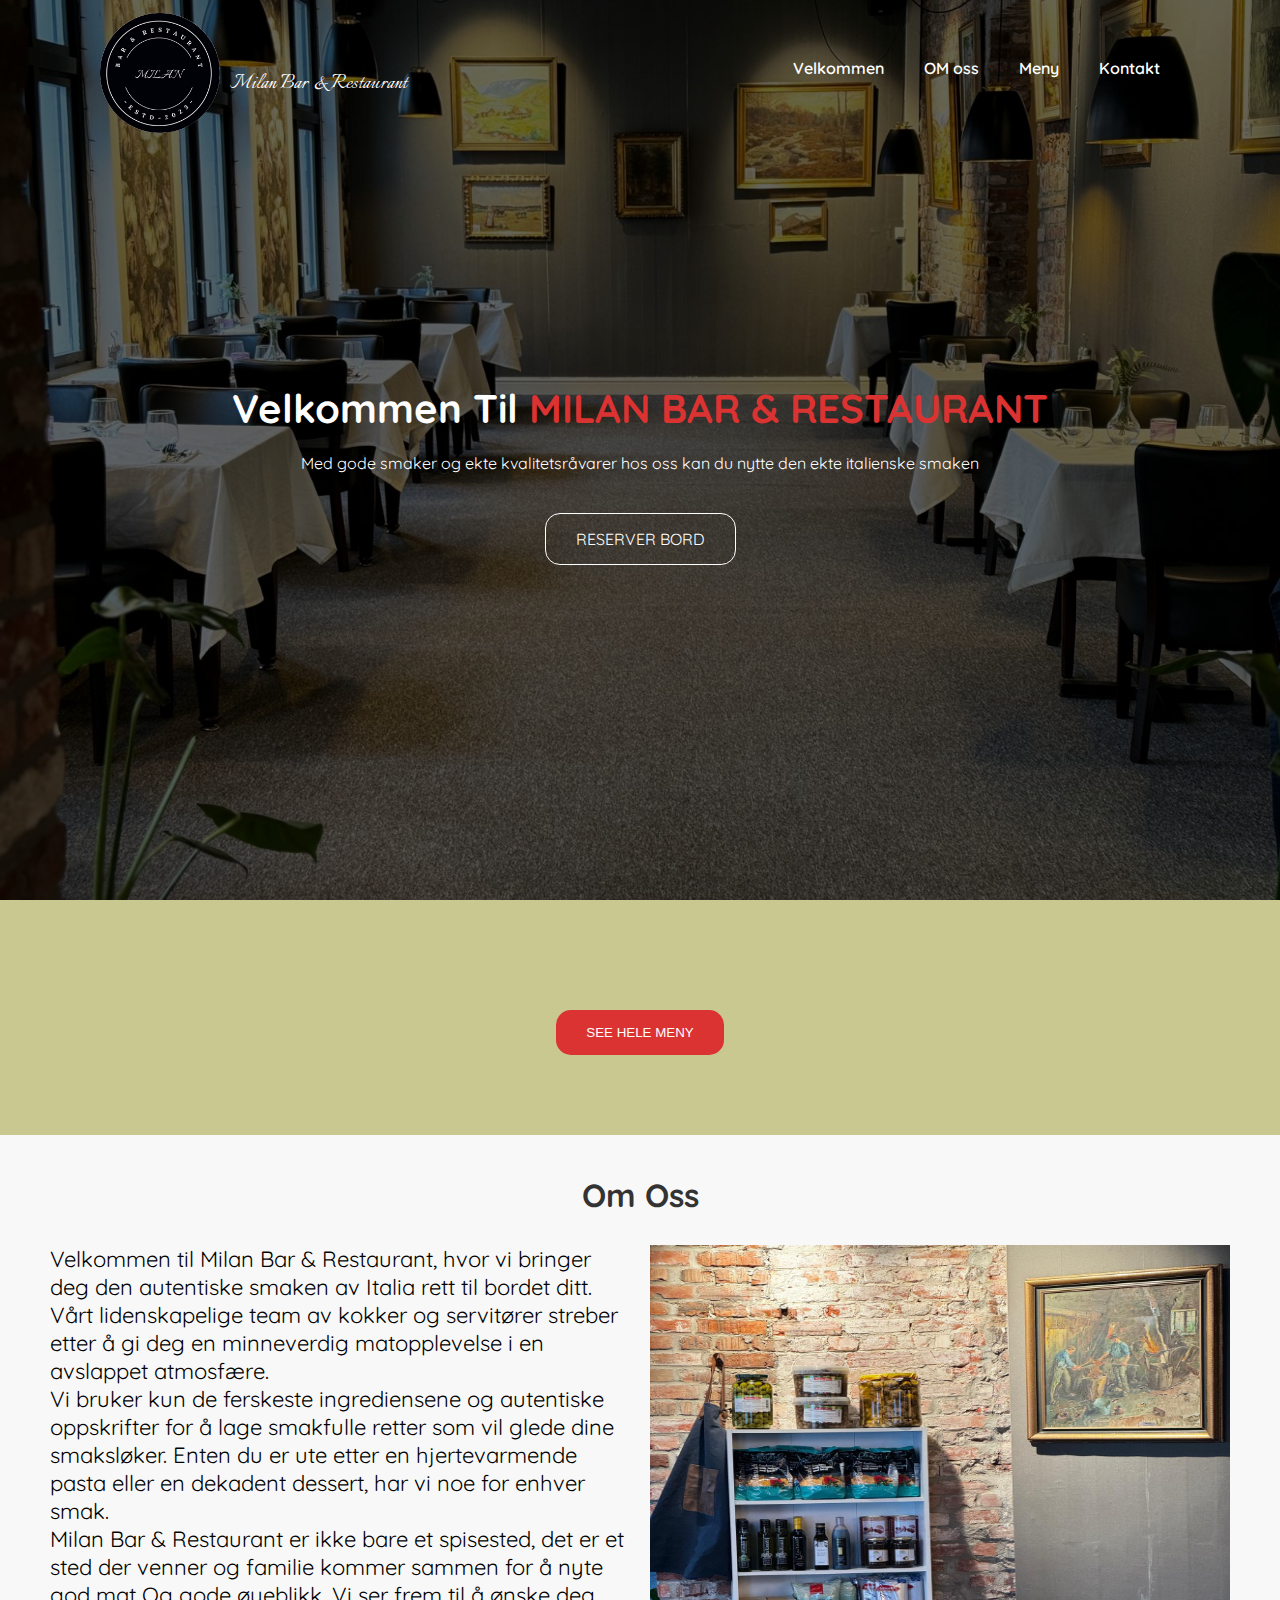
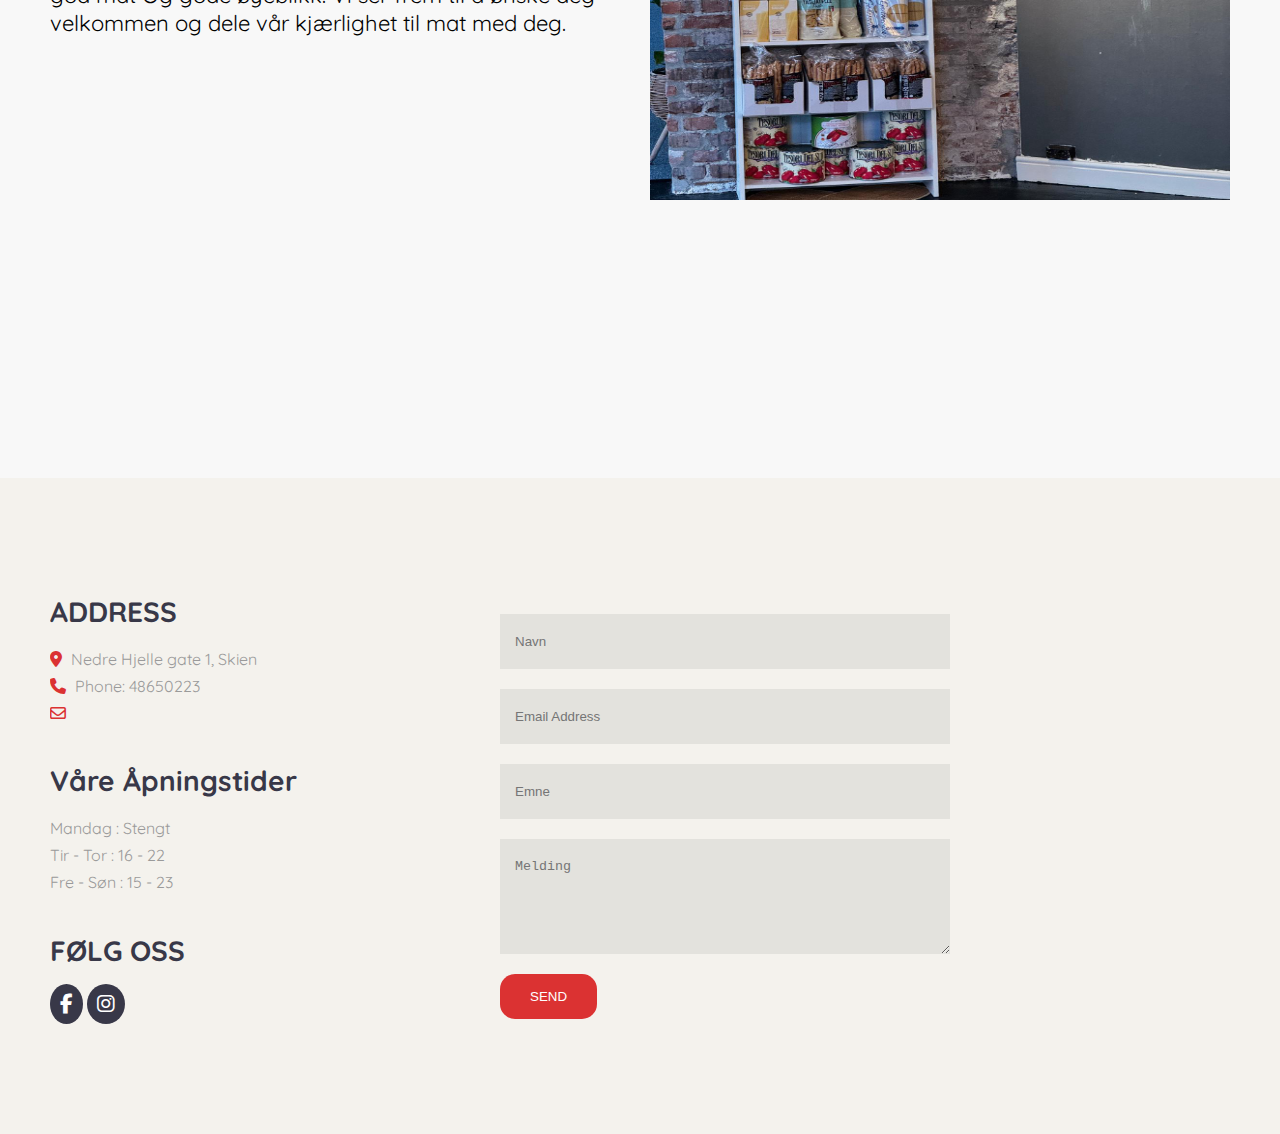
<file: index.html>
<!DOCTYPE html>
<html lang="en">

<head>
    <meta charset="UTF-8">
    <meta http-equiv="X-UA-Compatible" content="IE=edge">
    <meta name="viewport" content="width=device-width, initial-scale=1.0">
    <title>Milan Restaurant</title>
    <link rel="stylesheet" href="./style.css">
    <link rel="shortcut icon" type="x-icon" href="logo.png">
    <!-- Fontawsome linker -->
    <link rel="stylesheet" href="https://cdnjs.cloudflare.com/ajax/libs/font-awesome/6.3.0/css/all.min.css">
    <link rel="preconnect" href="https://fonts.googleapis.com">
<link rel="preconnect" href="https://fonts.gstatic.com" crossorigin>
<link href="https://fonts.googleapis.com/css2?family=Salsa&display=swap" rel="stylesheet">
<link rel="preconnect" href="https://fonts.googleapis.com">
<link rel="preconnect" href="https://fonts.gstatic.com" crossorigin>
<link href="https://fonts.googleapis.com/css2?family=Italianno&display=swap" rel="stylesheet">


    
    <!-- javascript linken -->
    <script src="mystore.js" defer></script>
</head>

<body>

  



    <!-- Header -->
    <header>
        <div id="navbar">
            <div class="logo-container">
                <img src="./bilder/logomilan.png" alt="Milan Bar & Restaurant ">
                <a href="#index.html" class="restaurant-navn"><span>Milan Bar & Restaurant </span></a>

            </div >
            
            <nav class="navigation">
                <ul class="nav-menu">
                    <li class="nav-item"><a href="#navbar" class="nav-link">Velkommen</a></li>
                    <li class="nav-item"><a href="#om-oss" class="nav-link" >OM oss</a></li>
                    <li class="nav-item"><a href="#meny" class="nav-link">Meny</a></li>
                   <!-- <li class="nav-item"><a href="#gallery" class="nav-link">Vår Gallery</a></li>-->
                    <li class="nav-item"><a href="#contact" class="nav-link">Kontakt</a></li>
                </ul>

                <!--Hamburger Responsive meny-->
                <div class="hamburger">
                    <span class="bar"></span>
                    <span class="bar"></span>
                    <span class="bar"></span>
                </div>
            </nav>
        </div>
        <div class="innhold">
            <h1>Velkommen Til <span class="primary-text"> MILAN BAR & RESTAURANT </span></h1>
            <p>Med gode smaker og ekte kvalitetsråvarer hos oss kan du nytte  den ekte italienske smaken</p>
            <a href="bordreservering.html" class="btn btn-primary">RESERVER BORD</a>
        </div>
    </header>
    <!-- Header -->
    <main>
        
<!-- 
       
        <section id="meny">
            <div class="container">
                <div class="title">
                    <h2>Vår Meny</h2>
                </div>
                <div class="meny-items">
                    <div class="meny-items-left">
                        <div class="meny-item">
                            <img src="./bilder/gallery1.png" alt="">
                            <div>
                                <h3>navn <span class="primary-text">pris kr</span></h3>
                                <p> om retten </p>
                            </div>
                        </div>
                        <div class="meny-item">
                            <img src="./bilder/gallery2.png" alt="" >
                            <div>
                                <h3>navn <span class="primary-text">pris kr</span></h3>
                                <p> om retten</p>
                            </div>
                        </div>
                        <div class="meny-item">
                            <img src="./bilder/gallery3.png" alt="">
                            <div>
                                <h3>navn <span class="primary-text">pris kr</span></h3>
                                <p> om retten </p>
                            </div>
                        </div>
                        <div class="meny-item">
                            <img src="./bilder/gallery4.png" alt="">
                            <div>
                                <h3>navn<span class="primary-text">pris kr</span></h3>
                                <p> om retten </p>
                            </div>
                        </div>
                        <div class="meny-item">
                            <img src="./bilder/gallery5.png" alt="">
                            <div>
                                <h3>GNOCCHI SALVIE<span class="primary-text">269 kr</span></h3>
                                <p> om retten </p>
                            </div>
                        </div>
                        <div class="meny-item">
                            <img src="./bilder/gallery7.png" alt="">
                            <div>
                                <h3>navn <span class="primary-text">pris kr</span></h3>
                                <p> om retten </p>
                            </div>
                        </div>
                    </div>
                    <div class="meny-items-høyre">
                        <div class="meny-item">
                            <img src="./bilder/gallery6.png" alt="">
                            <div>
                                <h3>navn <span class="primary-text">pris kr</span></h3>
                                <p> om retten</p>
                            </div>
                        </div>
                        <div class="meny-item">
                            <img src="/bilder/gallery8.png" alt="">
                            <div>
                                <h3>navn <span class="primary-text">pris kr</span></h3>
                                <p> om retten</p>
                            </div>
                        </div>
                        <div class="meny-item">
                            <img src="./bilder/" alt="">
                            <div>
                                <h3>navn <span class="primary-text">pris kr</span></h3>
                                <p> om retten </p>
                            </div>
                        </div>
                        <div class="meny-item">
                            <img src="./bilder/" alt="">
                            <div>
                                <h3> navn <span class="primary-text">pris kr</span></h3>
                                <p> om retten</p>
                            </div>
                        </div>
                        <div class="meny-item">
                            <img src="./bilder/" alt="">
                            <div>
                                <h3>navn <span class="primary-text">pris kr</span></h3>
                                <p> om retten </p>
                            </div>
                        </div>
                        <div class="meny-item">
                            <img src="./bilder/" alt="">
                            <div>
                                <h3>navn <span class="primary-text">pris kr</span></h3>
                                <p> om retten </p>
                            </div>
                        </div>
                    </div>
                </div>

                 --->

                 <section id="meny">
                    <div class="container">
                        <div class="title">



                <button class="btn btn-third"><a target="_blank" href="Grey Classic Italian Restaurant Food Menu.pdf">SEE HELE MENY</a></button>


            </div>
        </section>

       
        <!-- Meny -->
        
        <!-- Gallery  for mat begynner -->
         <!--
        <section id="gallery">
            <div class="container">
                <h2>Mat Gallery</h2>
                <div class="img-gallery">
                    <img src="./bilder/gallery1.png" alt="gallery1" data-navn="Navn på bilde 1">
                    <img src="./bilder/gallery2.png" alt="gallery2" data-navn="Navn på bilde 1">
                    <img src="./bilder/gallery3.png" alt="gallery3" data-navn="Navn på bilde 1">
                    <img src="./bilder/gallery4.png" alt="gallery4" data-navn="Navn på bilde 1">
                    <img src="./bilder/gallery5.png" alt="gallery5" data-navn="Navn på bilde 1">
                    <img src="./bilder/gallery6.png" alt="gallery6" data-navn="Navn på bilde 1">
                </div>
            </div>
        </section>
        --->
        <!-- Gallary slutter -->

        <!--Gallery  for Maleri begynner-->
       
        <!--
        <section id="gallery">
            <div class="container">
                <h2>Maleri Gallery</h2>
                <div class="img-gallery">
                    <img src="./bilder/gallery9.jpeg" alt="gallery1" data-navn="Navn på bilde 1">
                    <img src="./bilder/gallery11.jpeg" alt="gallery2" data-navn="Navn på bilde 1">
                    <img src="./bilder/gallery10.jpeg" alt="gallery3" data-navn="Navn på bilde 1">
                    <img class="storebilde" src="./bilder/gallerystorebilde15.jpeg" alt="gallery4" data-navn="Navn på bilde 1">
                    <img src="./bilder/gallery13.jpeg" alt="gallery5" data-navn="Navn på bilde 1">
                    <img src="./bilder/gallery14.jpeg" alt="gallery6" data-navn="Navn på bilde 1">
                </div>
            </div>
        </section>
    -->


        <!--Gallery for Maleri slutter-->

    <!-- Om oss begynner -->
        <section id="om-oss">
            <div class="container" id="om-container">
                <h2>Om Oss</h2>
                <div class="om-innhold">
                    <div class="om-text">
                        <p>
                            Velkommen til Milan Bar & Restaurant, hvor vi bringer deg den autentiske smaken av Italia rett til bordet ditt.
                            Vårt lidenskapelige team av kokker og servitører streber etter å gi deg en minneverdig matopplevelse i
                            en avslappet atmosfære. <a id="read-more-link" class="read-more-link">Les mer</a>
                        </p>
                        <p>
                            Vi bruker kun de ferskeste ingrediensene og autentiske oppskrifter for å lage smakfulle retter som
                            vil glede dine smaksløker. Enten du er ute etter en hjertevarmende pasta eller en
                            dekadent dessert, har vi noe for enhver smak.
                        </p>
                        <p>
                            Milan Bar & Restaurant er ikke bare et spisested, det er et sted der venner og familie kommer sammen
                            for å nyte god mat Og gode øyeblikk. Vi ser frem til å ønske deg velkommen og dele vår
                            kjærlighet til mat med deg.
                        </p>
                    </div>
                    <div class="om-images">     
                        <img src="./bilder/omoss1.jpeg" alt="Om Oss Bilde 1">
                        
                    </div>
                </div>
            </div>
        </section>
        <!-- Contact Section Start -->
        <section id="contact">
            <div class="container">
                <div class="contact-content">
                    <div class="contact-info">
                        <div>
                            <h3>ADDRESS</h3>
                            <p><i class="fa-solid fa-location-dot"></i> Nedre Hjelle gate 1, Skien</p>
                            <p><i class="fa-solid fa-phone"></i> Phone: 48650223</p>
                            <p><i class="fa-regular fa-envelope"></i> </p>
                        </div>
                        <div>
                            <h3>Våre Åpningstider</h3>
                            <p>Mandag : Stengt</p>
                            <p>Tir - Tor : 16 - 22</p>
                            <p>Fre - Søn : 15 - 23</p>
                        </div>
                        <div>
                            <h3>FØLG OSS</h3>
                            <a href="https://www.facebook.com/profile.php?id=61554477006100"><i class="fa-brands fa-facebook-f"></i></a>
                            <a href="https://www.instagram.com/milanbarrestaurant/"><i class="fa-brands fa-instagram"></i></a>
                        </div>
                    </div>
                    <form action="https://formsubmit.co/rizeruner@gmail.com" method="POST">
                        <input type="hidden" name="_captcha" value="false">
                        <input type="text" name="Name" id="name" placeholder="Navn" required>
                        <input type="email" name="email" id="email" placeholder="Email Address" required>
                        <input type="text" name="subject" id="subject" placeholder="Emne">
                        <textarea name="message" id="message" cols="30" rows="5" placeholder="Melding" required></textarea>
                        <button type="submit" class="btn btn-third">SEND</button>
                    </form>
                </div>
            </div>
        </section>
                    
            
                        
             
                
</body>

</html>
</file>
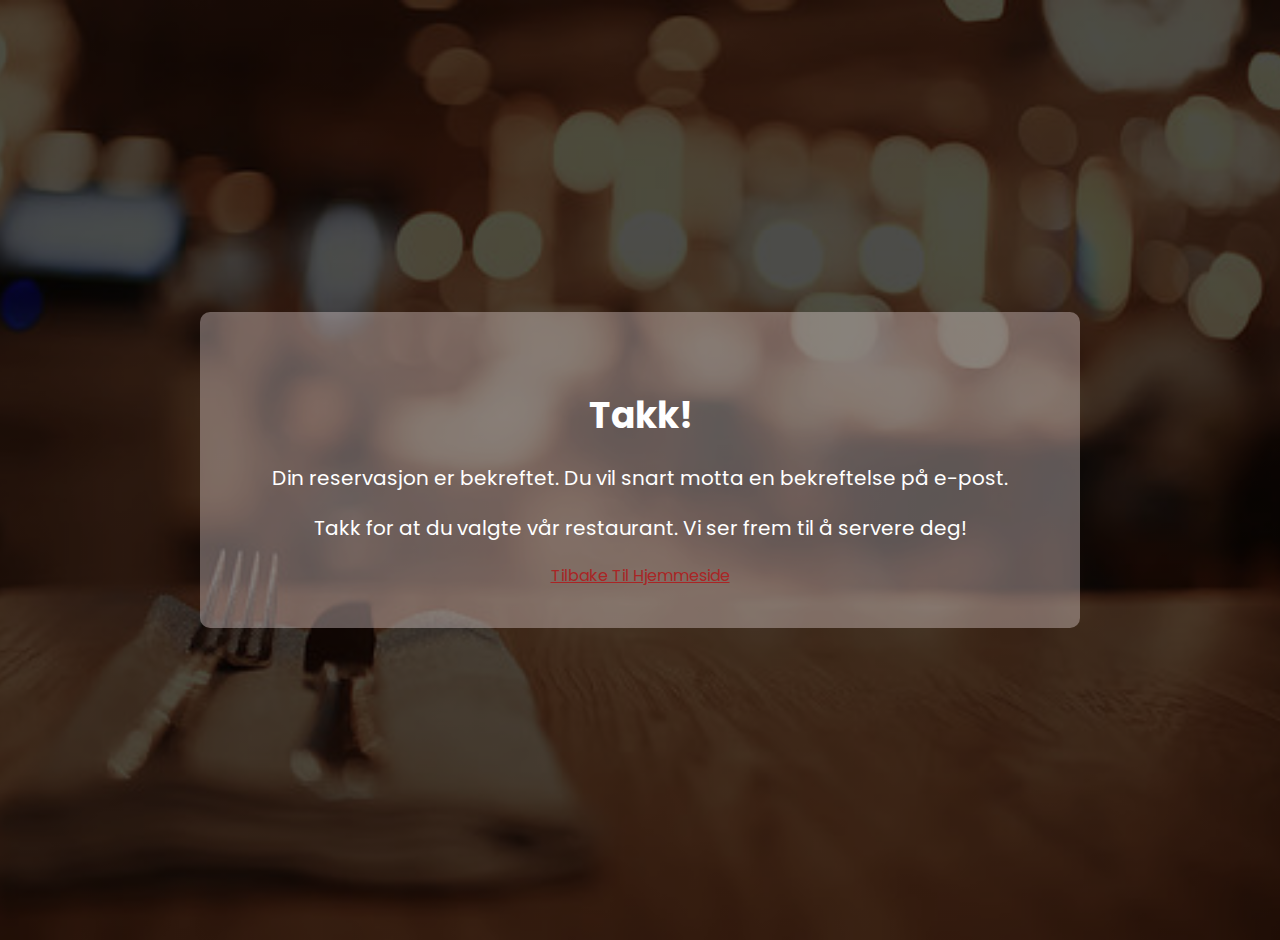
<file: bekreftelse.html>
<!DOCTYPE html>
<html lang="en">
<head>
    <meta charset="UTF-8">
    <meta name="viewport" content="width=device-width, initial-scale=1.0">
    <title>Bord reservering - Bekreftelse</title>
    <link rel="stylesheet" href="./bekreftelse.css">
</head>
<body>

<section class="banner">
    <div class="kort-beholder">
        <div class="kort-innhold">
            <h3>Takk!</h3>
            <p>Din reservasjon er bekreftet. Du vil snart motta en bekreftelse på e-post.</p>
            <p>Takk for at du valgte vår restaurant. Vi ser frem til å servere deg!</p>
            <a href="index.html" class="Tilbake" style="color: rgb(169, 37, 37);"> Tilbake Til Hjemmeside</a>
        </div>
    </div>
</section>
<script>
    // Redirect to home page after 10 seconds
    setTimeout(function() {
        window.location.href = "index.html"; // Replace "home.html" with the URL of your home page
    }, 10000); // 10000 milliseconds = 10 seconds
</script>
</body>
</html>
</file>
<file: style.css>
@import url("https://fonts.googleapis.com/css2?family=Quicksand:wght@300;400;500;600;700&display=swap");

* {
  margin: 0;
  padding: 0;
  box-sizing: border-box;
}

html {
  scroll-behavior: smooth;
}

body {
  font-family: "Quicksand", sans-serif ;
  
}





/* siden under utvikling melding */




#arrow {
  position: fixed;
  top: 40%;
  left: 20px; /* Justert for å gi litt plass fra siden */
  transform: translate(0, -50%);
  color: #eb6262;
  font-size: 24px;
  cursor: pointer;
  animation: arrowAnimation 2s infinite ease-in-out;
  z-index: 1002;
}

@keyframes arrowAnimation {
  0%, 100% {
      transform: translate(0, -50%);
  }
  50% {
      transform: translate(0, 10px);
  }
}

/**/




#navbar {
  margin-top: 0; 
}
.hamburger{
display: none;
cursor: pointer;
}

.bar{
  display: block;
  width: 25px;
  height: 3px;
  margin: 5px auto;
  -webkit-transition: all 0.3s ease-in-out;
  transition: all 0.3s ease-in-out;
  background-color: white;
}


a {
  text-decoration: none;
  color: #fff;
}

li{
  list-style: none;
  text-decoration: none;

}

ul {
  list-style: none;
}

.container {
  max-width: 1600px;
  margin: auto;
}


.logo-container {
  display: flex;
  align-items: center;
}

.logo-container img {
  width: 120px;
  margin-left: 20px;
  margin-bottom: 20px;
}

.restaurant-navn {
  font-size: 25px;
  margin-left: 10px;
  font-family: 'Italianno';
  margin-top:30px;
  color: #fff; 
}

/* Utility Classes */
.btn {
  display: inline-block;
  padding: 15px 30px;
  border: none;
  border-radius: 15px;
  cursor: pointer;
}

.btn-primary {
  border: 1px solid #fff;
}

.btn-secondary,
.btn-third:hover {
  background: #383848;
}

.btn-primary:hover,
.btn-secondary:hover,
.btn-third {
  background: #db3232;
}

.primary-text {
  color: #db3232;
}

/* Header  */
header {
  height: 100vh;
 background: url('/bilder/background3.jpeg') center center/cover no-repeat;
  position: relative;
}

#navbar {
  display: flex;
  justify-content: space-between;
  align-items: center;
  height: 136px;
  width: 100%;
  
}

#navbar img {
  width:120px;
  margin-left: 100px;
  padding-top: 30px;
}

nav ul {
  display: flex;
  margin-right: 100px;
}

nav ul li a {
  padding: 15px 20px;
  font-weight: 600;
}

nav ul li a:hover {
  border-bottom: 2px solid #db3232;
}

header .innhold {
  display: flex;
  flex-direction: column;
  align-items: center;
  justify-content: center;
  height: 75%; /* Add exmple of greeen background */
}

header::before {
  content: "";
  width: 100%;
  height: 100%;
  position: absolute;
  top: 0;
  left: 0;
  background: rgb(0, 0, 0, 0.6);
}

header .innhold h1 {
  font-size: 40px;
  color: #fff;
}

header .innhold p {
  color: #fff;
  margin: 20px 0 40px;
}

header * {
  z-index: 10;
}

/* Header slutter */



/* Meny begynner */


#meny {
  background: #c8c890;
  
  padding: 5rem 0;
}



#meny .title h2 {
  color: #383848;
}
#meny .title p {
  color: #9a9a9a;
  font-weight: 500;
}

#meny .meny-items {
  display: flex;
  justify-content: center;
  align-items: center;
}

#meny .meny-items .meny-item {
  display: flex;
  justify-content: center;
  align-items: center;
  margin: 40px;
}

#meny .meny-items .meny-item img {
  width: 80px;
  margin-right: 20px;
  border-radius: 50%;
}

#meny .meny-items .meny-item h3 {
  color: #383848;
  border-bottom: 1px dashed #c2bdbd;
  padding-bottom: 10px;
  position: relative;
}

#meny .meny-items .meny-item span {
  position: absolute;
  right: 0px;
  top: 0;
}

#meny .meny-items .meny-item p {
  margin-top: 10px;
}

#meny .btn {
  display: block;
  margin: auto;
  border: none;
  margin-top: 30px;
}


/* Meny  slutter */


/* Gallery begynner */
#gallery {
  padding: 8rem 0 6rem;
}
#gallery h2 {
  font-size: 40px;
  color: rgb(169, 37, 37);
  text-align: center;
  margin-bottom: 30px;
  
}

#gallery .img-gallery {
  display: flex;
  justify-content: center;
  align-items: center;
  flex-wrap: wrap;
}

#gallery .img-gallery img {
  margin: 20px;
  width: 280px;
  height: 200px;
  border-radius: 15px;
  opacity: 1;

}




#gallery .img-gallery img:hover {
  opacity: 0.7;
}




.overlay {
  position: fixed;
  top: 0;
  left: 0;
  width: 100%;
  height: 100%;
  background: rgba(0, 0, 0, 0.7);
  display: flex;
  justify-content: center;
  align-items: center;
  z-index: 1000;
  cursor: pointer;
}

.enlarged-img {
  max-width: 80vw;
  max-height: 80vh;
  border-radius: 15px;
}

/* gallery slutter */

/*leke med størelse slette etter hvert
.storebilde{
  display: flex;
  flex-wrap: wrap;
  max-width: 1200px;
}
 */



/*Om Oss*/

#om-oss{
  background-color: #f8f8f8;
  padding: 40px 0;
}

.container {

   margin: 0 50px;
  overflow: hidden;
}

h2 {
  text-align: center;
  font-size: 2em;
  color: #333;
  margin-bottom: 30px;
}

.om-innhold{
  display: flex;
  justify-content: space-between;
  flex-wrap: wrap;
 /* max-height: 600px;*/
}

.om-text {
  flex: 1;
  margin-right: 20px;
  font-size: 22PX;
 font-family: "Quicksand", sans-serif;
  
  
}

.om-images {
  flex: 1;
  display: flex;
  flex-wrap: wrap;
  justify-content: space-between;
  
}

.om-images img {
  width: 100%;
  height: 70%;
  margin-bottom: 20px;
}

/* gallery slutter */








/* kontakt  begynner */
#contact {
  background: #f4f2ed;
  padding: 5rem 0;
}

#contact .container {
  max-width: 900px;
}

#contact .contact-content {
  display: flex;
  justify-content: space-evenly;
  align-items: center;
}

#contact .contact-info {
  width: 50%;
}

#contact .contact-info div {
  margin: 30px 0;
  line-height: 1.7;
}

#contact .contact-info h3 {
  font-size: 28px;
  color: #383848;
  margin-bottom: 10px;
}

#contact .contact-info p {
  color: #9a9a9a;
}

#contact .contact-info p i {
  color: #db3232;
  margin-right: 5px;
}

#contact .contact-info a i {
  color: #fff;
  background: #383848;
  padding: 10px;
  font-size: 20px;
  border-radius: 50%;
}

#contact .contact-info a i:hover {
  background-color: #db3232;
  color: #383848;
}

form {
  width: 50%;
}

form input,
textarea {
  display: block;
  width: 100%;
  padding: 20px 15px;
  margin: 20px 0;
  border: none;
  background-color: #e3e2dd;
}

form input:focus,
textarea:focus {
  outline: none;
}

form button {
  color: #fff;
}

/* Contact Section End */
/* Footer Start */
#footer {
  background-color: #383848;
  text-align: center;
  color: #fff;
  padding: 15px 0;
  font-size: 14px;
}

.read-more-link{
  display: none;
}
/* Footer End */

/* Responsiveness */

/* Medium Screen + Tablet */






/* Responsive Styles */

@media (max-width: 1000px) {
  #navbar img {
    margin-left: 20px;
  }

  nav ul {
    margin-right: 20px;
  }

  nav ul li a {
    padding: 10px;
  }

  header .innhold h1 {
    font-size: 28px;
  }

  #om-oss {
    padding: 4rem 2rem;
  }

  #om-oss .om-text,
  #om-oss .om-images {
    margin-right: 0;
    margin-bottom: 20px;
  }

  #om-oss img {
    width: 100%;
  }

  #meny .meny-items {
    display: block;
  }

  #contact .contact-content {
    flex-direction: column;
  }

  form {
    width: 100%;
  }
}

@media (max-width: 800px) {
  .hamburger {
    display: block;
  }

  .hamburger.active .bar:nth-child(2),
  .hamburger.active .bar:nth-child(1),
  .hamburger.active .bar:nth-child(3) {
    opacity: 0;
    transform: translateY(8px) rotate(45deg);
    transform: translateY(-8px) rotate(-45deg);
  }

  .nav-menu {
    position: fixed;
    left: -100%;
    top: 135px;
    gap: 0;
    flex-direction: column;
    background-color: rgba(200, 176, 176, 0.335);
    width: 100%;
    text-align: center;
    transition: 0.3s;
  }

  .nav-item {
    margin: 16px 0;
  }

  .nav-menu.active {
    left: 0;
  }

  #om-container {
    display: block;
}

.om-innhold {
    flex-direction: column-reverse; 
    text-align: center; 
}

.om-images {
    width: 100%; 
    height: 50%;
    margin-right: 0; 
}

.om-text {
  text-align: left;
  font-size: 13px;
  font-family: 'Courier New', Courier, monospace;
}
.om-images img {
    width: 100%; 
    margin-bottom: 20px; 
}

.om-text p:nth-child(2),
.om-text p:nth-child(3) {
  display: none; 
}

.om-text p:first-child {
  position: relative;
}

.read-more-link {
  color: red; 
  text-decoration: underline; 
  cursor: pointer;
  display: inline; 
  position: absolute;
  bottom: 0;

}

header .innhold h1 {
  font-size: 17px;
  text-align: center;
}

header .innhold p {
  font-size: 12px;
  text-align: center;
}

.logo-container {
  margin-left: -20px;
}
.logo-container img {
  width: 10px;
  margin-bottom: 5px;
}

.logo-container a {
  font-size: 20px;
}

.contact-info {
  flex-direction: column; 
  align-items: center; 
  text-align: center; 
}

.contact-info div {
  margin-bottom: 20px;
}

form {
  max-width: 80%;
  margin: auto; 
}

input,
textarea,
button {
  width: 100%; 
  margin-bottom: 15px; 
}

#contact .contact-info h3{
  font-size: 18px;
}

#contact .contact-info p{
  font-size: 13px;
}
}
</file>
<file: bekreftelse.css>
@import url('https://fonts.googleapis.com/css2?family=Poppins:wght@300;500;700&display=swap');

body {
    margin: 0;
    padding: 0;
    font-family: 'Poppins', sans-serif;
}

.banner {
    height: 100vh; /* Adjusted */
    display: flex;
    justify-content: center;
    align-items: center;
    background-image: linear-gradient(rgba(0, 0, 0, 0.7), rgba(0, 0, 0, 0.7)), url("./bilder/bacgroundreservasjon4.jpeg");
    background-size: cover;
    background-position: center;
    color: #fff;
    padding: 20px;
}

.kort-beholder {
    max-width: 800px;
    width: 100%;
    border-radius: 10px;
    padding: 40px;
    text-align: center;
    background: rgba(234, 217, 217, 0.38);
}

.kort-innhold h3 {
    font-size: 36px;
    font-weight: 700;
    margin-bottom: 20px;
}

.kort-innhold p {
    color: white;
    font-size: 20px;
    line-height: 1.5;
}

@media(max-width: 800px) {
    .kort-beholder {
        padding: 20px;
    }

    .kort-innhold h3 {
        font-size: 28px;
    }

    .kort-innhold p {
        font-size: 18px;
    }
}

@media (max-width: 480px) {
    .kort-innhold h3 {
        font-size: 24px;
    }

    .kort-innhold p {
        font-size: 16px;
    }
}
</file>
